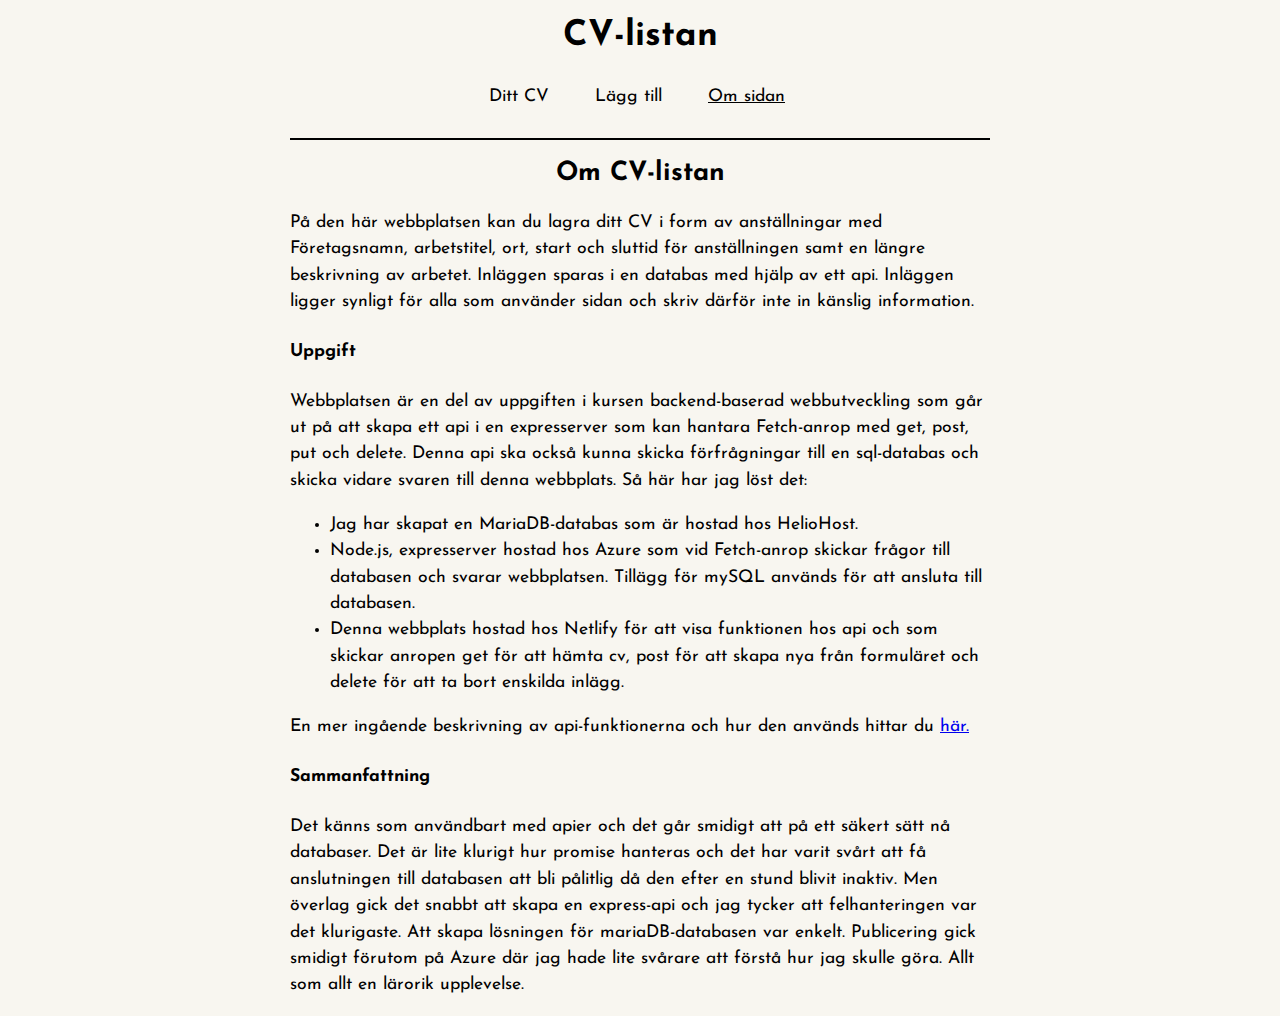
<file: src/about.html>
<!DOCTYPE html>
<html lang="sv">

<head>
    <meta charset="UTF-8">
    <meta name="viewport" content="width=device-width, initial-scale=1.0">
    <title>CV-listan | Om sidan</title>
    <!--Länk till script-fil-->
    <script src="js/api.js" type="module"></script>
    <!--Länk till css-fil-->
    <link rel="stylesheet" href="css/main.css">
    <!--Länk till google-fonts typsnitt-->
    <link rel="preconnect" href="https://fonts.googleapis.com">
    <link rel="preconnect" href="https://fonts.gstatic.com" crossorigin>
    <link href="https://fonts.googleapis.com/css2?family=Josefin+Sans:ital,wght@0,100..700;1,100..700&display=swap" rel="stylesheet">
    <!--Favicon-->
    <link rel="icon" type="image/x-icon" sizes="16x16" href="favicon.ico?ver=2.0">
    <link rel="icon" type="image/png" sizes="32x32" href="favicon.png">
</head>

<body>
    <header>
        <h1>CV-listan</h1>
        <!--Centrerar kategorivalen-->
        <nav class="center">
            <ul>
                <li><a href="index.html" id="cv-btn">Ditt CV</a></li>
                <li><a href="add.html" id="add-btn">Lägg till</a></li>
                <li><a href="about.html" class="underlined" id="about-btn">Om sidan</a></li>
            </ul>
        </nav>
    </header>
    <!--Huvudinnehåll-->
    <main id="main">
        <!--Linje för stil-->
        <div id="line"></div>
        <!--Information om sidan-->
        <article id="about">
            <h2>Om CV-listan</h2>
            <p>På den här webbplatsen kan du lagra ditt CV i form av anställningar med Företagsnamn, arbetstitel, ort, start och sluttid 
                för anställningen samt en längre beskrivning av arbetet. Inläggen sparas i en databas med hjälp av ett api. Inläggen 
                ligger synligt för alla som använder sidan och skriv därför inte in känslig information.</p>
            <h4>Uppgift</h4>
            <p>Webbplatsen är en del av uppgiften i kursen backend-baserad webbutveckling som går ut på att skapa ett api 
                i en expresserver som kan hantara Fetch-anrop med get, post, put och delete. Denna api ska också kunna skicka 
                förfrågningar till en sql-databas och skicka vidare svaren till denna webbplats. Så här har jag löst det:</p>
                <ul>
                    <li>Jag har skapat en MariaDB-databas som är hostad hos HelioHost.</li>
                    <li>Node.js, expresserver hostad hos Azure som vid Fetch-anrop skickar frågor till databasen och svarar webbplatsen. Tillägg för mySQL används för att ansluta till databasen.</li>
                    <li>Denna webbplats hostad hos Netlify för att visa funktionen hos api och som skickar anropen get för att hämta cv, post för att skapa nya från formuläret och delete för att ta bort enskilda inlägg.</li>
                </ul>
            <p>En mer ingående beskrivning av api-funktionerna och hur den används hittar du <a href="https://github.com/MarkusVickman/dt207g-moment2/README.md">här.</a></p>
            <h4>Sammanfattning</h4>
            <p>Det känns som användbart med apier och det går smidigt att på ett säkert sätt nå databaser. Det är lite klurigt hur promise hanteras och det har varit svårt att få anslutningen till databasen att bli pålitlig då 
                den efter en stund blivit inaktiv. Men överlag gick det snabbt att skapa en express-api och jag tycker att felhanteringen var det klurigaste. Att skapa lösningen för mariaDB-databasen var enkelt. Publicering gick 
                smidigt förutom på Azure där jag hade lite svårare att förstå hur jag skulle göra. Allt som allt en lärorik upplevelse. 
            </p>
        </article>
    </main>
</body>

</html>
</file>
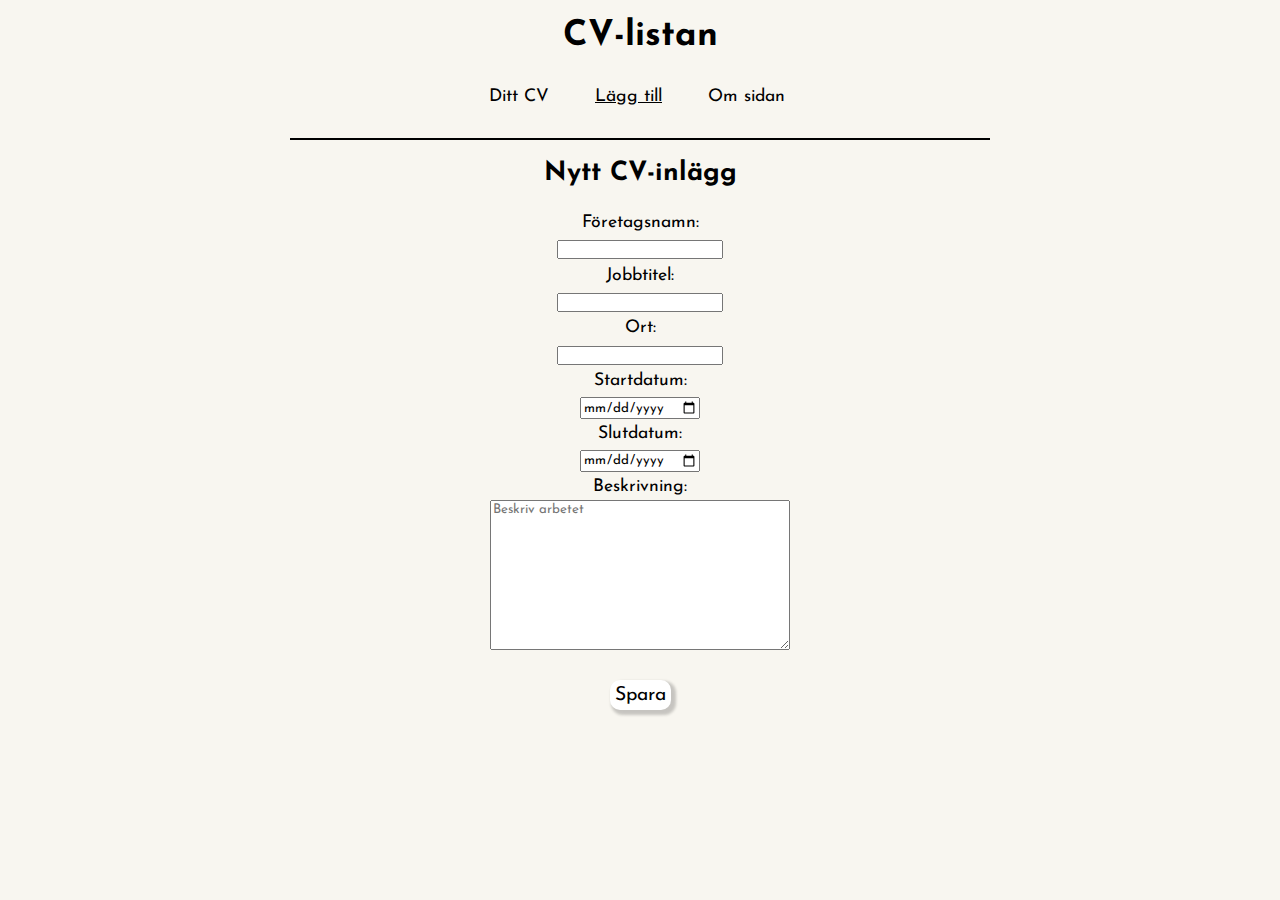
<file: src/add.html>
<!DOCTYPE html>
<html lang="sv">

<head>
    <meta charset="UTF-8">
    <meta name="viewport" content="width=device-width, initial-scale=1.0">
    <title>CV-listan | Lägg till</title>
    <!--Länk till script-fil-->
    <script src="js/api.js" type="module"></script>
    <script src="js/form.js" type="module"></script>
    <!--Länk till css-fil-->
    <link rel="stylesheet" href="css/main.css">
    <!--Länk till google-fonts typsnitt-->
    <link rel="preconnect" href="https://fonts.googleapis.com">
    <link rel="preconnect" href="https://fonts.gstatic.com" crossorigin>
    <link href="https://fonts.googleapis.com/css2?family=Josefin+Sans:ital,wght@0,100..700;1,100..700&display=swap" rel="stylesheet">
    <!--Favicon-->
    <link rel="icon" type="image/x-icon" sizes="16x16" href="favicon.ico?ver=2.0">
    <link rel="icon" type="image/png" sizes="32x32" href="favicon.png">
</head>

<body>
    <header>
        <h1>CV-listan</h1>
        <!--Centrerar kategorivalen-->
        <nav class="center">
            <ul>
                <li><a href="index.html"  id="cv-btn">Ditt CV</a></li>
                <li><a href="add.html" class="underlined" id="add-btn">Lägg till</a></li>
                <li ><a href="about.html" id="about-btn">Om sidan</a></li>
            </ul>
        </nav>
    </header>
    <!--Huvudsidan med ett formulär-->
    <main id="main">
        <!--Linje för stil-->
        <div id="line"></div>
        <!--Formulär för CV-->
        <h2>Nytt CV-inlägg</h2>
        <form id="form">
            <label for="company_name">Företagsnamn:</label><br>
            <input type="text" id="company_name">
            <br>
            <label for="job_title">Jobbtitel:</label><br>
            <input type="text" id="job_title">
            <br>
            <label for="location">Ort:</label><br>
            <input type="text" id="location">
            <br>
            <label for="start_date">Startdatum:</label><br>
            <input type="date" id="start_date">
            <br>
            <label for="end_date">Slutdatum:</label><br>
            <input type="date" id="end_date">
            <br>
            <label for="description">Beskrivning:</label><br>
            <textarea id="description" name="task" placeholder="Beskriv arbetet"></textarea>
            <br>
            <button id="submit" type="submit">Spara</button>
        </form>
             <!--Meddelande för när formuläret oven fyllts i-->
             <p id="alert"></p>
             <p id="alert2"></p>
    </main>
</body>

</html>
</file>
<file: src/css/main.css>
/*Allmän styling*/
* {
    box-sizing: border-box;
    font-family: "Josefin Sans", sans-serif;
}

/*Allmän styling*/
body {
    background-color: rgb(248, 246, 240);
    color: black;
    text-align: left;
    font-size: 1.1em;
    line-height: 1.5em;
}

/*begränsar vidd på main*/
main {
    width: 700px;
    max-width: 100%;
    margin-left: auto;
    margin-right: auto;
}

/*Centrerar rubriker*/
h1,
h2 {
    text-align: center;
}

/*Styling till rubriker i cv-inläggen*/
h3 {
    text-decoration: underline;
}

/*"tar bort" styling vid besökta länkar i navigeringen*/
nav a:visited {
    color: black;
}

nav a{
    text-decoration: none;
    color: black;
}

/*menu ul*/
nav ul{
    padding-left: 0;

    list-style-type: none;
}

nav li{
    display: inline-block;
}


/*centreringsdiv till meny-knapparna*/
.center {
    margin-left: auto;
    margin-right: auto;
    width: 342px;
    max-width: 100%;
}

/*för menyknappar för att visa aktiv sida*/
.underlined {
    text-decoration: underline;
}

/*Styling av knappar*/
button {
    background-color: rgb(255, 255, 255);
    padding: 5px;
    border-radius: 10px;
    border-style: none;
    font-size: 1.1em;
    box-shadow: 3px 3px 3px 2px rgb(0, 0, 0, 0.2);
    margin-left: 5px;
    margin-right: 5px;
    /*För att knapptext ska visas korrekt i safari på iphone*/
    -webkit-text-fill-color: black;
    margin-top: 10px;
    display: block;
}

/*Hover effekt till knappar*/
button:hover {
    background-color: rgb(201, 214, 223);
    box-shadow: 3px 3px 3px rgb(0, 0, 0, 0.4);
}

/*Styling av delete-knapp för cv-inlägg*/
.remove-cv:hover{
    background-color: rgb(255, 137, 137);
    box-shadow: 3px 3px 3px rgb(0, 0, 0, 0.4);
}

/*Meny-knappar*/
#cv-btn,
#add-btn,
#about-btn {
    padding-left: 20px;
    padding-right: 20px;
    padding-top: 10px;
    padding-bottom: 10px;
    border-radius: 20px;
    display: inline-block;
    color: black;
}

/*Meny-knappar*/
#cv-btn:hover,
#add-btn:hover,
#about-btn:hover {
    background-color: white;
    cursor: pointer;
}

/*Styling av linje under menyn*/
#line {
    height: 2px;
    width: 100%;
    background-color: black;
    margin-top: 10px;
}

/*responsivt formulär*/
form {
    width: 300px;
    max-width: 100%;
    margin-left: auto;
    margin-right: auto;
    margin-bottom: 20px;
    padding-top: 0px;
    text-align: center;
}

/*textarea i formuläret*/
#description {
    width: 500px;
    max-width: 100%;
    height: 150px;
    margin-bottom: 10px;
}

/*centrering submit-knapp*/
#submit {
    margin-left: auto;
    margin-right: auto;
}

/*styling av div till cv-inläggen*/
.cv-post {
    background-color: rgba(0, 0, 0, 0.8);
    padding: 10px;
    border-radius: 5px;
    margin-bottom: 20px;
    color: white;
    max-width: 700px;
    box-shadow: 3px 3px 3px rgb(0, 0, 0, 0.2);
    overflow: hidden;
    margin-left: auto;
    margin-right: auto;
}

/*hover effekt av div till cv-inläggen*/
.cv-post:hover {
    background-color: rgba(0, 0, 0, 0.9);
    box-shadow: 3px 3px 3px rgb(0, 0, 0, 0.4);
}

/*textstyling för att visa notiser på sidorna*/
#alert {
    color: rgb(213, 4, 4);
}

/*textstyling för att visa notiser på sidorna*/
#alert2 {
    color: green;
}

/*Media querie för extra små skärmar*/
@media screen and (max-width: 300px) {

    /*centreringsdiv till meny-knapparna*/
    .center {
        width: 250px;
    }
    
    /*Meny-knappar*/
    #cv-btn,
    #add-btn,
    #about-btn {
        padding: 5px;
    }
    }

    /*Media querie för extra små skärmar*/
@media screen and (min-width: 300px) and (max-width: 355px) {

    /*centreringsdiv till meny-knapparna*/
    .center {
        width: 280px;
    }

    /*Meny-knappar*/
    #cv-btn,
    #add-btn,
    #about-btn {
        padding: 10px;
    }
}
</file>
